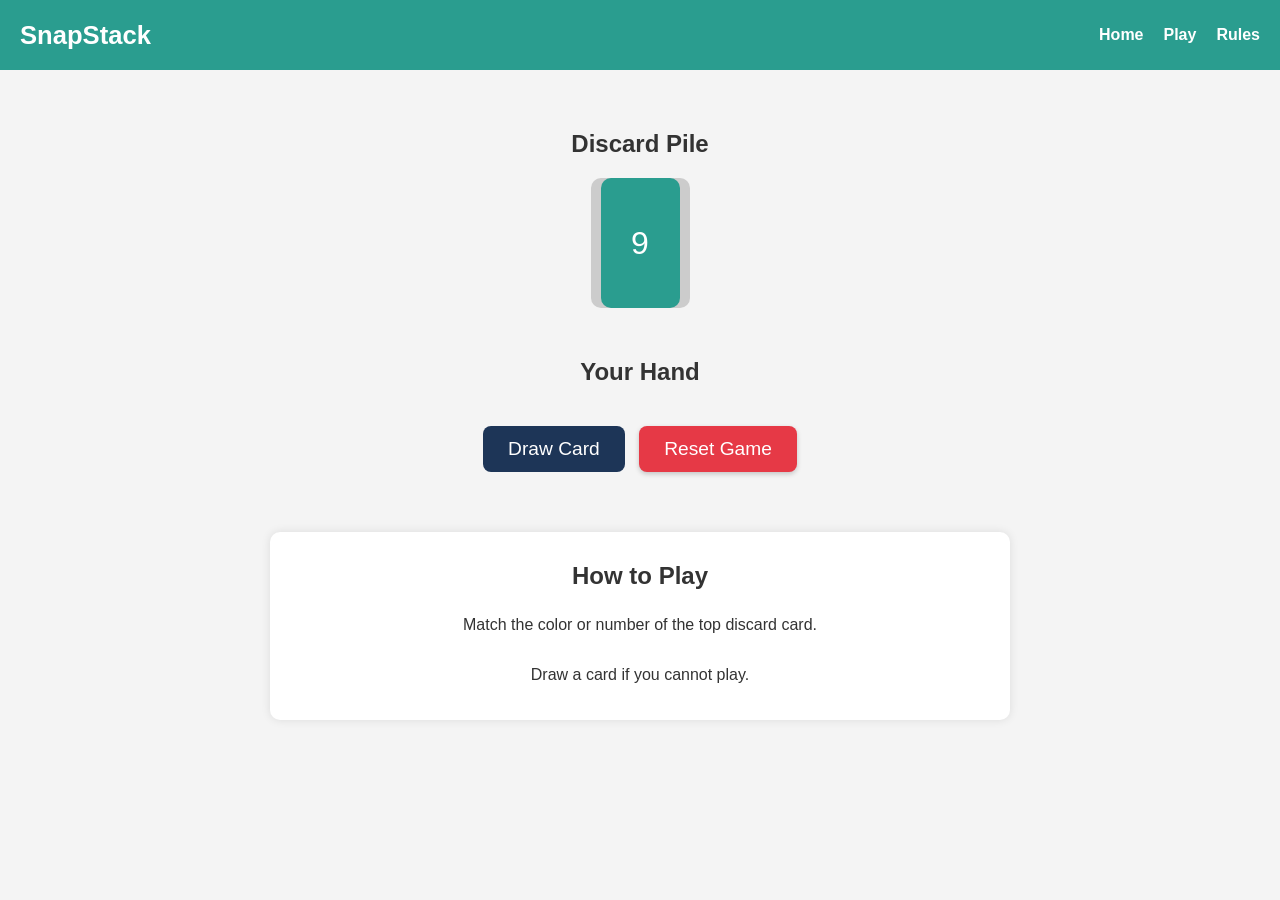
<file: index.html>
<!DOCTYPE html>
<html lang="en">
<head>
  <meta charset="UTF-8">
  <meta name="viewport" content="width=device-width, initial-scale=1.0">
    <title>SnapStack</title>

  <link rel="stylesheet" href="assets/CSS/style.css">
</head>

<body>

  <!-- Navigation -->
  <nav class="navbar">
    <h1 class="logo">SnapStack</h1>
    <ul class="nav-links">
      <li><a href="index.html">Home</a></li>
      <li><a href="#game">Play</a></li>
      <li><a href="#rules">Rules</a></li>
  </ul>
</nav>

<!-- Main Game Section -->
<main id="game" class="game-container">

    <section class="discard-section">
      <h2>Discard Pile</h2>
      <div id="top-card" class="card-slot" aria-live="polite"></div>
    </section>

<section class="hand-section">
      <h2>Your Hand</h2>
      <div id="player-hand" class="hand-area"></div>
    </section>

    <!-- Game Controls -->
     <div class="controls">
        <button id="draw-btn" class="draw-button">Draw Card</button>
        <button id="reset-btn" class="reset-button">Reset Game</button>
    </div>
    
</main>
  
<!-- Rules Section -->
 <section id="rules" class="rules-container">
      <h2>How to Play</h2>
      <p>Match the color or number of the top discard card.</p>
      <p>Draw a card if you cannot play. </p>
    </section>

    <!-- Script -->
<script src="assets/JS/style.js"></script>

</body>
</html>
</file>
<file: assets/CSS/style.css>
/* ----------------------------------
Global Styles
---------------------------------------- */

body {
    margin: 0;
    font-family:Arial, Helvetica, sans-serif;
    background: #f4f4f4;
    color: #333;
}

h1,h2 {
    margin: 0;
    padding: 10px 0;
    text-align: center;

}

/* ----------------------------------
Navigation Bar
------------------------------------- */

.navbar {
    display: flex;
    justify-content: space-between;
    align-items: center;
    background: #2a9d8f;
    padding: 10px 20px;
    color: white;
}

.logo {
    font-size: 1.6rem;
    font-weight: bold;
}

.nav-links {
    list-style: none;
    display: flex;
    gap: 20px
}

.nav-links a {
    color: white;
    text-decoration: none;
    font-weight: bold;
}

.nav-links a:hover {
    text-decoration: underline;
}

/* -----------------------------------------
Game Layout
------------------------------------------- */

.game-container {
    max-width: 900px;
    margin: 30px auto;
    padding: 20px;
    text-align: center;
}

.discard-section,
.hand-section {
    margin-bottom: 30px
}


/* -------------------------------------
Card Styling
--------------------------------------- */

.card-slot,
.card {
    width: 99px;
    height: 130px;
    border-radius: 10px;
    display: inline-flex;
    justify-content: center;
    align-items: center;
    font-size: 2rem;
    color: white;
    margin: 10px;
    background: #ccc; 
}

/* Colour classes */
.red { background: #e63946; }
.blue { background:#457b9d ; }
.green { background: #2a9d8f; }
.yellow { background: #e9c46a; color: #333; }

/* ---------------------
Draw button
------------------------- */

.draw-button {
    padding: 12px 25px;
    font-size: 1.2rem;
    background: #1d3557;
    color: white;
    border: none;
    border-radius: 8px;
    cursor: pointer;
    transition: background 0.3s ease;
}

.draw-button:hover {
    background: #274c77;


}


.reset-button {
    padding: 12px 25px;
    font-size: 1.2rem;
    background: #e63946;
    color: white;
    border: none;
    border-radius: 8px;
    cursor: pointer;
    margin-left: 10px;
    box-shadow: 0 2px 5px rgba(0,0,0,0.2);
    transition: background 0.3s ease;
}

.reset-button:hover {
    background: #b71c1c;
}

/* --------------------------------
Rules Section
-------------------------------- */

.rules-container {
    background: white;
    padding: 20px;
    margin: 40px auto;
    max-width: 700px;
    border-radius: 10px;
    box-shadow: 0 0 10px rgba(0,0,0,0.1);
}

.rules-container {
    display:flex;
    flex-direction: column;
    justify-content: center;
    align-items: center;
    text-align: center;
    height: 100%;
}

/* ----------------------------
Responsive Layout
------------------------------ */

@media (max-width: 600px) {
    .nav-links {
        flex-direction: column;
        gap: 10px
    }

    .card-slot,
    .card {
        width: 70px;
        height: 100px;
        font-size: 1.5rem;
    }
}
</file>
